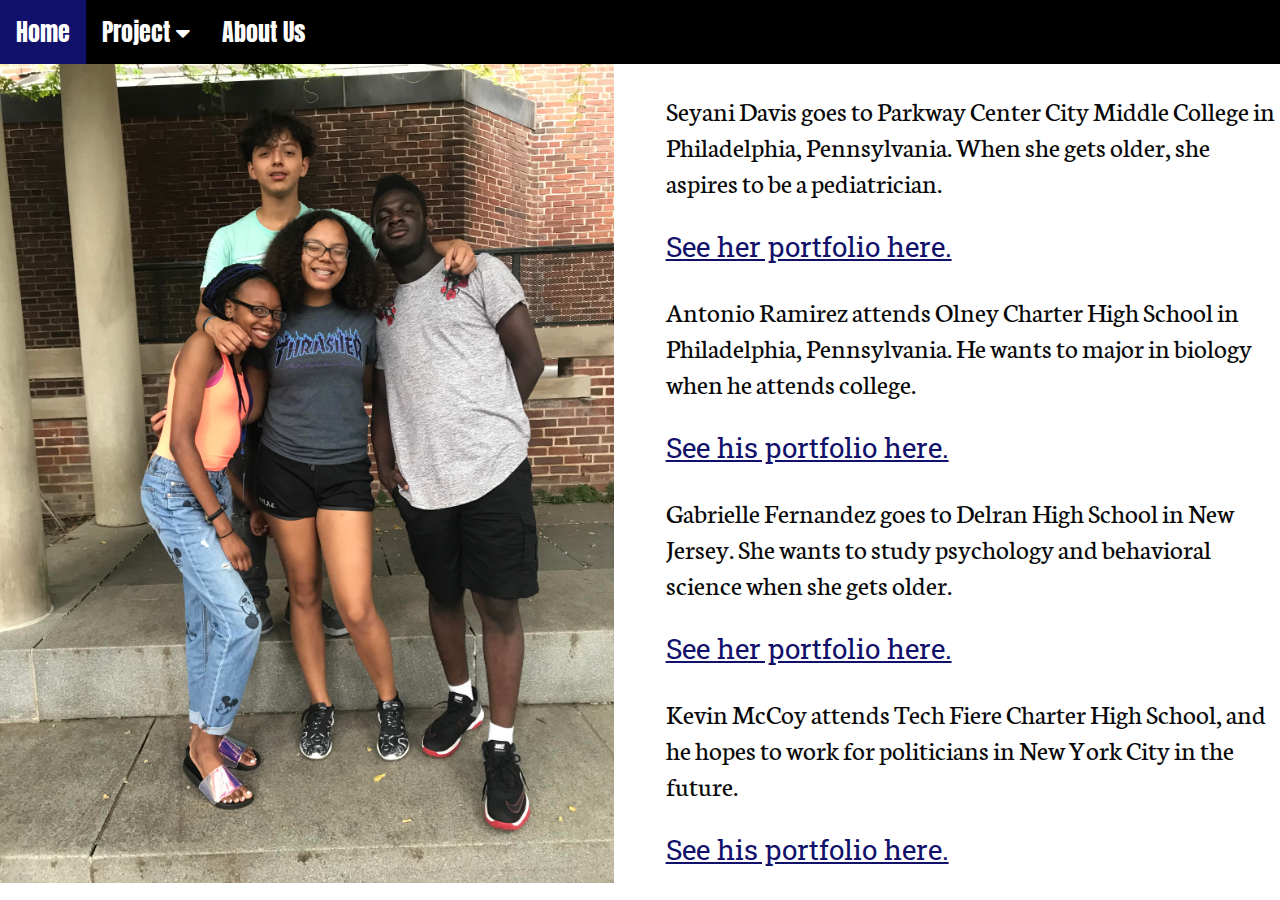
<file: about.html>
<!DOCTYPE html>
<html lang="en">
<head>
    <meta charset="UTF-8">
    <meta name="viewport" content="width=device-width, initial-scale=1.0">
    <meta http-equiv="X-UA-Compatible" content="ie=edge">
    <link rel="stylesheet" href="stylesheet.css"/> 
    <link href="https://fonts.googleapis.com/css?family=Neuton" rel="stylesheet"> 
    <link href="https://fonts.googleapis.com/css?family=Anton" rel="stylesheet"> 
    <link href="https://fonts.googleapis.com/css?family=Roboto+Slab:700" rel="stylesheet">
    <link rel="stylesheet" href="https://cdnjs.cloudflare.com/ajax/libs/font-awesome/4.7.0/css/font-awesome.min.css">
    <title>About Us</title>
</head>
<div class="navbar">
        <nav>
            <a href="home.html">Home</a>
            <div class="dropdown">
              <button class="dropbtn">Project
                <i class="fa fa-caret-down"></i>
              </button>
              <div class="dropdown-content">
                <a href="aboutpertussis.html">About Pertussis</a>
                <a href="solution.html">Our Solution</a>  
              </div>
            </div>
           <a href="about.html">About Us</a>
        </nav>
          </div> 
<body> 
    <div>
        <img class="grouppic" src="group.jpg">
    </div>
    <p class="aboutus">Seyani Davis goes to Parkway Center City Middle College in Philadelphia, Pennsylvania. When she gets older, she aspires to be a pediatrician.</p>
    <a href="https://seyanid.github.io/Portfolio/about.html" class="proflinks">See her portfolio here.</a>
    <p class="aboutus">Antonio Ramirez attends Olney Charter High School in Philadelphia, Pennsylvania. He wants to major in biology when he attends college.</p>
    <a href="https://aramirez11.github.io/portfolio/index.html" class="proflinks">See his portfolio here.</a>
    <p class="aboutus">Gabrielle Fernandez goes to Delran High School in New Jersey. She wants to study psychology and behavioral science when she gets older.</p>
    <a href="https://gabfernandez.github.io/portfolio/index.html" class="proflinks">See her portfolio here.</a>
    <p class="aboutus">Kevin McCoy attends Tech Fiere Charter High School, and he hopes to work for politicians in New York City in the future.</p>
    <a href="https://kevinmccoy2003.github.io/Portfolio/about.html" class="proflinks">See his portfolio here.</a>
</body>
</html>
</file>
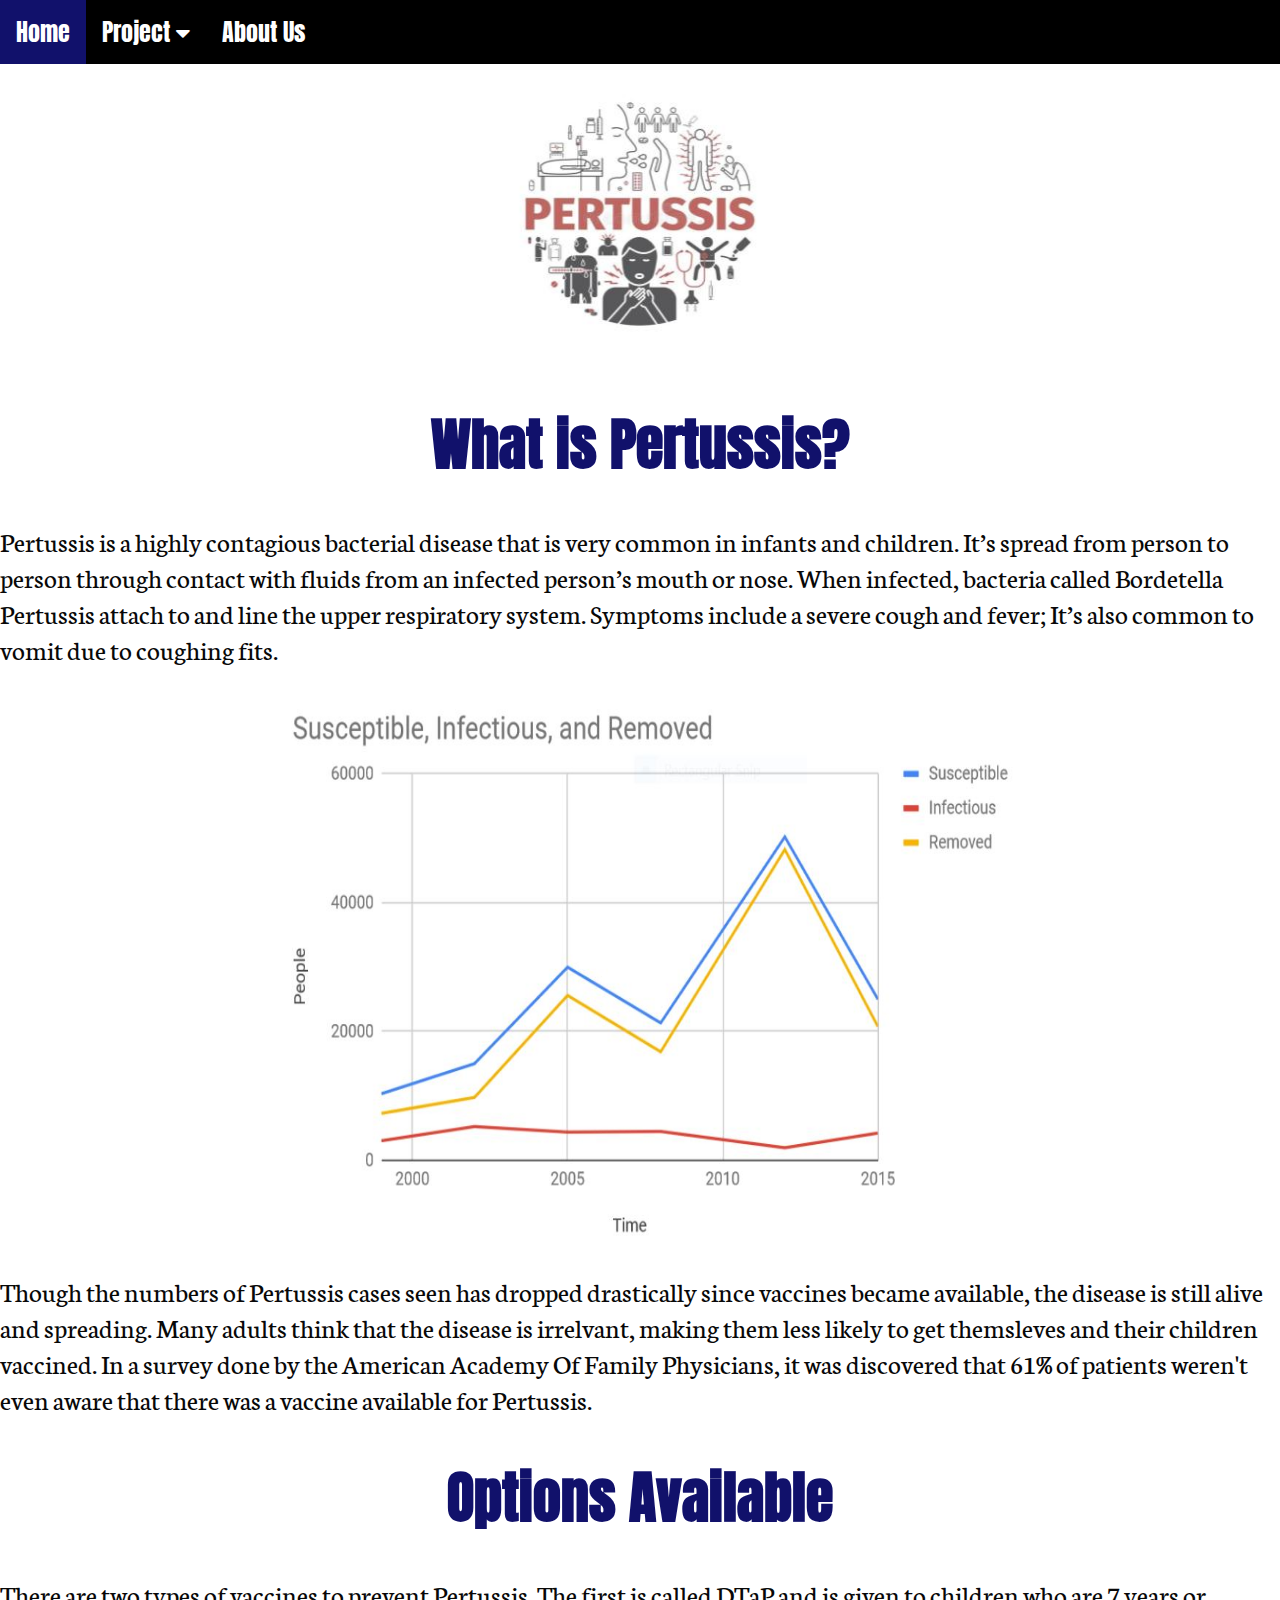
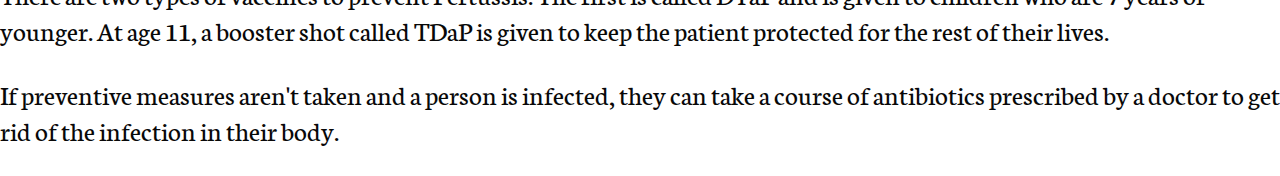
<file: aboutpertussis.html>
<!DOCTYPE html>
<html lang="en">
<head>
    <meta charset="UTF-8">
    <meta name="viewport" content="width=device-width, initial-scale=1.0">
    <meta http-equiv="X-UA-Compatible" content="ie=edge">
    <link rel="stylesheet" href="stylesheet.css"/>
    <link href="https://fonts.googleapis.com/css?family=Neuton" rel="stylesheet"> 
    <link href="https://fonts.googleapis.com/css?family=Anton" rel="stylesheet"> 
    <link rel="stylesheet" href="https://cdnjs.cloudflare.com/ajax/libs/font-awesome/4.7.0/css/font-awesome.min.css">
    <title> About Pertussis </title>
</head>
<div class="navbar">
    <nav>
        <a href="home.html">Home</a>
        <div class="dropdown">
          <button class="dropbtn">Project
            <i class="fa fa-caret-down"></i>
          </button>
          <div class="dropdown-content">
            <a href="aboutpertussis.html">About Pertussis</a>
            <a href="solution.html">Our Solution</a>  
          </div>
        </div>
       <a href="about.html">About Us</a>
    </nav>
      </div> 
<body>
    <div>
        <img class="banner" src= "p banner.jpg">
    </div>
    <h1 class="head1">What is Pertussis?</h1>
    <p>Pertussis is a highly contagious bacterial disease that is very common in infants and children. It’s spread from person to person through contact with fluids from an infected person’s mouth or nose. When infected, bacteria called Bordetella Pertussis attach to and line the upper respiratory system. Symptoms include a severe cough and fever; It’s also common to vomit due to coughing fits.</p>
    <img class="graph" src="graph.JPG">
    <p>Though the numbers of Pertussis cases seen has dropped drastically since vaccines became available, the disease is still alive and spreading. Many adults think that the disease is irrelvant, making them less likely to get themsleves and their children vaccined. In a survey done by the American Academy Of Family Physicians, it was discovered that 61% of patients weren't even aware that there was a vaccine available for Pertussis.</p>
    <h1 class="head1">Options Available</h1>
    <p>There are two types of vaccines to prevent Pertussis. The first is called DTaP and is given to children who are 7 years or younger. At age 11, a booster shot called TDaP is given to keep the patient protected for the rest of their lives. </p>
    <p>If preventive measures aren't taken and a person is infected, they can take a course of antibiotics prescribed by a doctor to get rid of the infection in their body.</p>
</body>
</html>
</file>
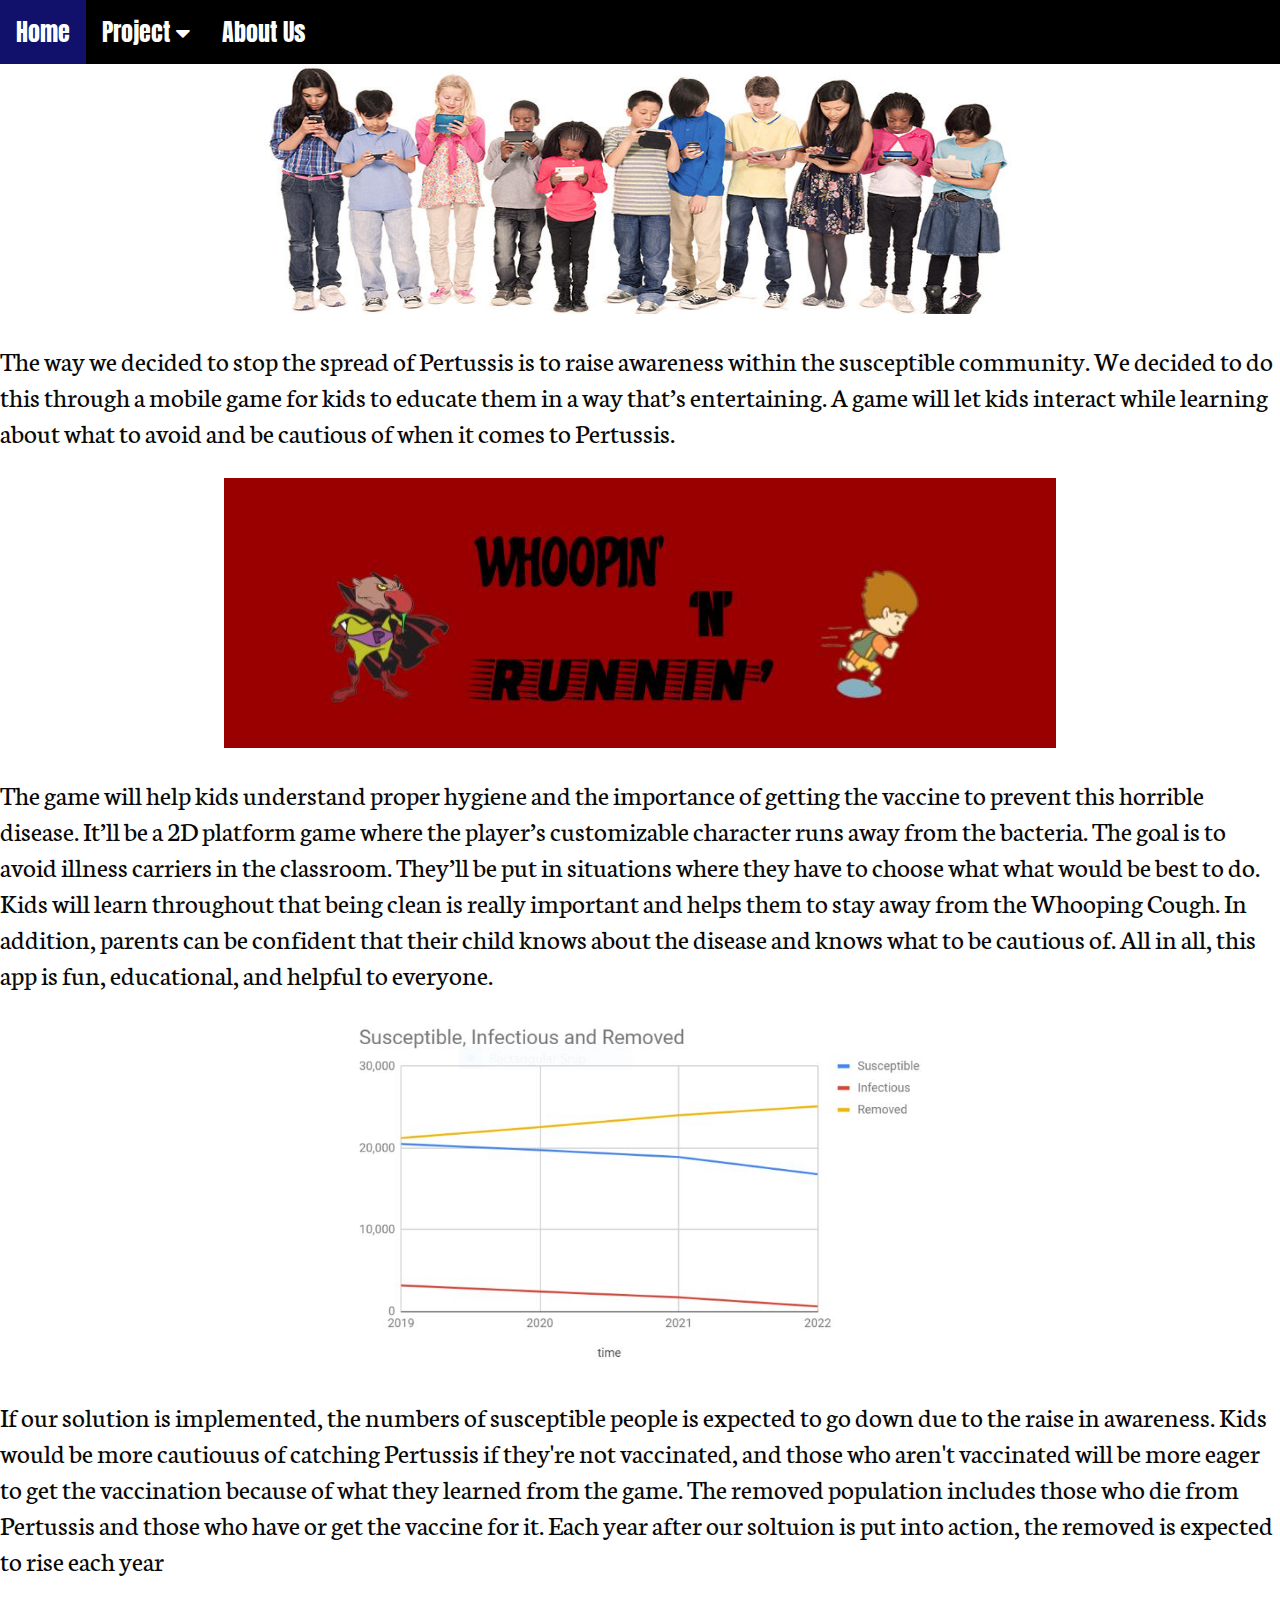
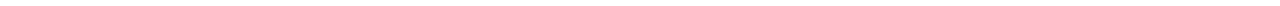
<file: solution.html>
<!DOCTYPE html>
<html lang="en">
<head>
    <meta charset="UTF-8">
    <meta name="viewport" content="width=device-width, initial-scale=1.0">
    <meta http-equiv="X-UA-Compatible" content="ie=edge">
    <link rel="stylesheet" href="stylesheet.css"/>
    <link href="https://fonts.googleapis.com/css?family=Neuton" rel="stylesheet"> 
    <link href="https://fonts.googleapis.com/css?family=Anton" rel="stylesheet"> 
    <link rel="stylesheet" href="https://cdnjs.cloudflare.com/ajax/libs/font-awesome/4.7.0/css/font-awesome.min.css">
    <title>Solution</title>
</head>
<div class="navbar">
        <nav>
            <a href="home.html">Home</a>
            <div class="dropdown">
              <button class="dropbtn">Project
                <i class="fa fa-caret-down"></i>
              </button>
              <div class="dropdown-content">
                <a href="aboutpertussis.html">About Pertussis</a>
                <a href="solution.html">Our Solution</a>  
              </div>
            </div>
           <a href="about.html">About Us</a>
        </nav>
          </div> 
<body>
    <div>
        <img class="kids" src="kidsbetter.jpg">
    </div>
    <P>The way we decided to stop the spread of Pertussis is to raise awareness within the susceptible community. We decided to do this through a mobile game for kids to educate them in a way that’s entertaining. A game will let kids interact while learning about what to avoid and be cautious of when it comes to Pertussis.</p>
    <div>
        <img class="pertban" src="pert banner.jpg">
    </div>
    <p>The game will help kids understand proper hygiene and the importance of getting the vaccine to prevent this horrible disease. It’ll be a 2D platform game where the player’s customizable character runs away from the bacteria. The goal is to avoid illness carriers in the classroom. They’ll be put in situations where they have to choose what what would be best to do. Kids will learn throughout that being clean is really important and helps them to stay away from the Whooping Cough. In addition, parents can be confident that their child knows about the disease and knows what to be cautious of. All in all, this app is fun, educational, and helpful to everyone.</p>
    <img class="future" src="future graph.JPG">
    <p>If our solution is implemented, the numbers of susceptible people is expected to go down due to the raise in awareness. Kids would be more cautiouus of catching Pertussis if they're not vaccinated, and those who aren't vaccinated will be more eager to get the vaccination because of what they learned from the game. The removed population includes those who die from Pertussis and those who have or get the vaccine for it. Each year after our soltuion is put into action, the removed is expected to rise each year</p>
</body>
</html>
</file>
<file: stylesheet.css>
body {
    background: white;
    color: rgb(8, 8, 8);
    font-size: 175%;
    font-family: 'Neuton', serif;
    margin: 0;
    left: 0;
    height: 100%;
}
.banner{
    display: block;
    margin-left: auto;
    margin-right: auto;
    width: 100%;
   height: 300px; 
}
.pertban{
    display: block;
    margin-left: auto;
    margin-right: auto;
    width: 65%;
   height: 270px; 
}
.future {
    display: block;
    margin-left: auto;
    margin-right: auto;
    widows: 60%;
    height: 350px;
}
.kids{
    display: block;
    margin-left: auto;
    margin-right: auto;
    width: 60%;
   height: 250px; 
}

.head1 {
    color:rgb(17, 17, 107);
    font-family: 'Anton', sans-serif;
    text-align: center;
}
.graph {
    display: block;
    margin-left: auto;
    margin-right: auto;
    width: 60%;
   height: 550px; 
}
.grouppic{
    float: left;
    width:48%;
    height:50%;
}
.bacteria{
    width:100%;
    height:350px;
}
.aboutus{
    float: right;
    font-family: 'Neuton', serif;
    width: 48%;
    height: 50%;
}
.proflinks {
    float: right;
    font-family: 'Roboto Slab', serif;
    width: 48%;
    height: 50%;
    color: rgb(17, 17, 107);
}
.proflinks:hover{
    float: right;
    font-family: 'Roboto Slab', serif;
    width: 48%;
    height: 50%;
    color: rgb(105, 105, 107);
}
.navbar {
    overflow: hidden;
    background-color: rgb(0, 0, 0);
    font-family: Arial, Helvetica, sans-serif;
}

.navbar a {
    float: left;
    font-size: 24px;
    color: white;
    text-align: center;
    padding: 14px 16px;
    text-decoration: none;
    font-family: 'Anton', sans-serif;
}

.dropdown {
    float: left;
    overflow: hidden;
}

.dropdown .dropbtn {
    font-size: 24px;    
    border: none;
    outline: none;
    color: white;
    padding: 14px 16px;
    background-color: inherit;
    font-family: inherit;
    margin: 0;
    font-family: 'Anton', sans-serif;
}

.navbar a:hover, .dropdown:hover .dropbtn {
    background-color:  rgb(17, 17, 107);
}

.dropdown-content {
    display: none;
    position: absolute;
    background-color: #f9f9f9;
    min-width: 160px;
    box-shadow: 0px 8px 16px 0px rgba(73, 71, 71, 0.548);
    z-index: 1;
}

.dropdown-content a {
    float: none;
    color: black;
    padding: 12px 16px;
    text-decoration: none;
    display: block;
    text-align: left;
}

.dropdown-content a:hover {
    background-color: #ddd;
}

.dropdown:hover .dropdown-content {
    display: block;
}
@media all and (orientation: portrait) and (max-width: 325px){
    #faded {
         animation-name: appear;
         animation-duration: 6s;
         width: 100%;
     }
    }
</file>
